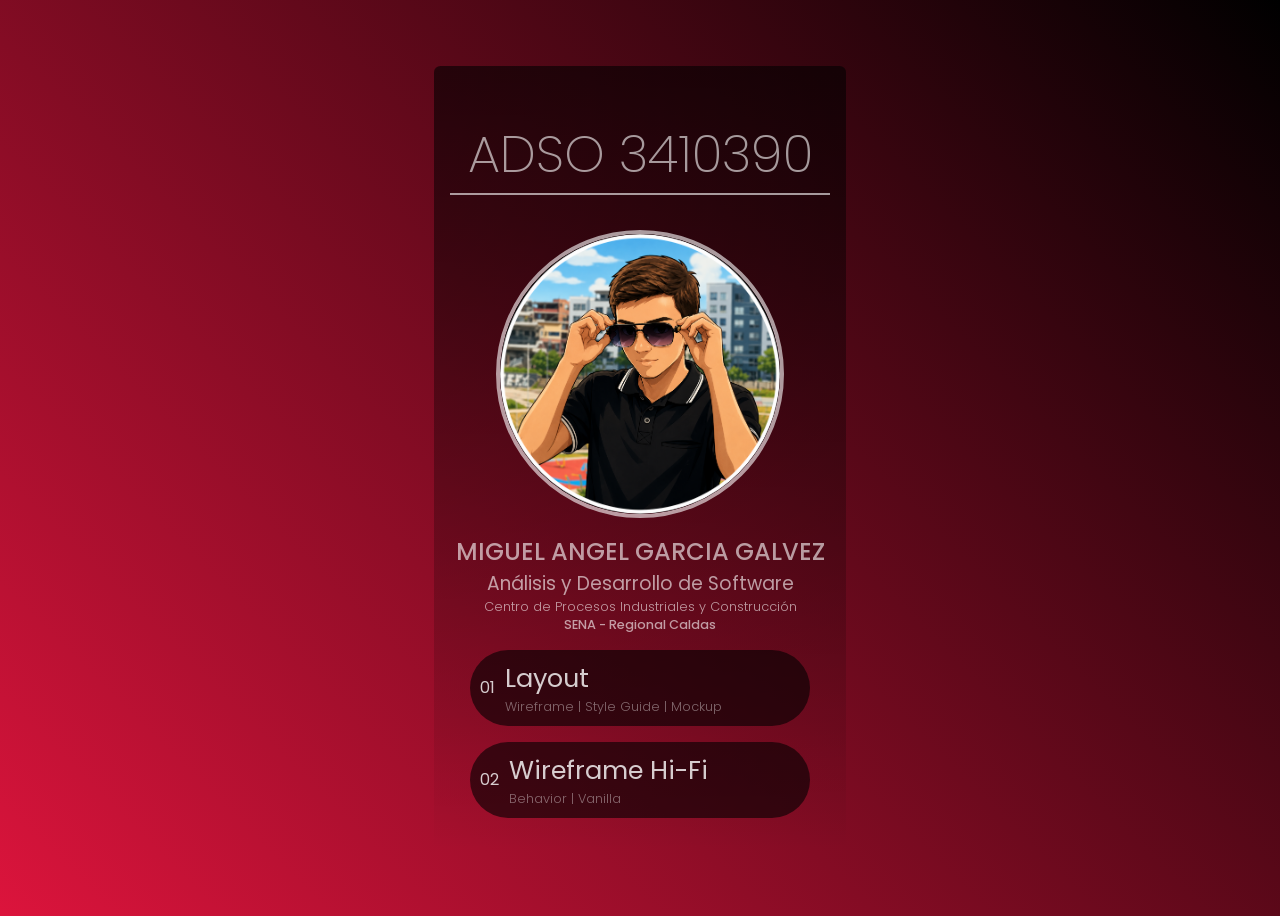
<file: index.html>
<!DOCTYPE html>
<html lang="es">
<head>
    <meta charset="UTF-8">
    <meta name="viewport" content="width=device-width, initial-scale=1.0">
    <title>ADSO 3410390</title>
    <link rel="stylesheet" href="src/css/master.css">
</head>
<body class="mainmenu">
    <main>
        <header>
            <h1>ADSO 3410390</h1>
            <img src="src/imgs/avartar.png" alt="avatar">
            <h2>Miguel Angel Garcia Galvez</h2>
            <h3>Análisis y Desarrollo de Software</h3>
            <h4>Centro de Procesos Industriales y Construcción</h4>
            <h5>SENA - Regional Caldas</h5>
        </header>
        <menu>
            <a href="01-layout/index.html">
                <span>01</span>
                <aside>
                    <h3>Layout</h3>
                    <small>Wireframe | Style Guide | Mockup</small>
                </aside>
            </a>
            <a href="01-layout/index.html">
                <span>02</span>
                <aside>
                    <h3>Wireframe Hi-Fi</h3>
                    <small>Behavior | Vanilla</small>
                </aside>
            </a>
        </menu>
    </main>
</body>
</html>
</file>
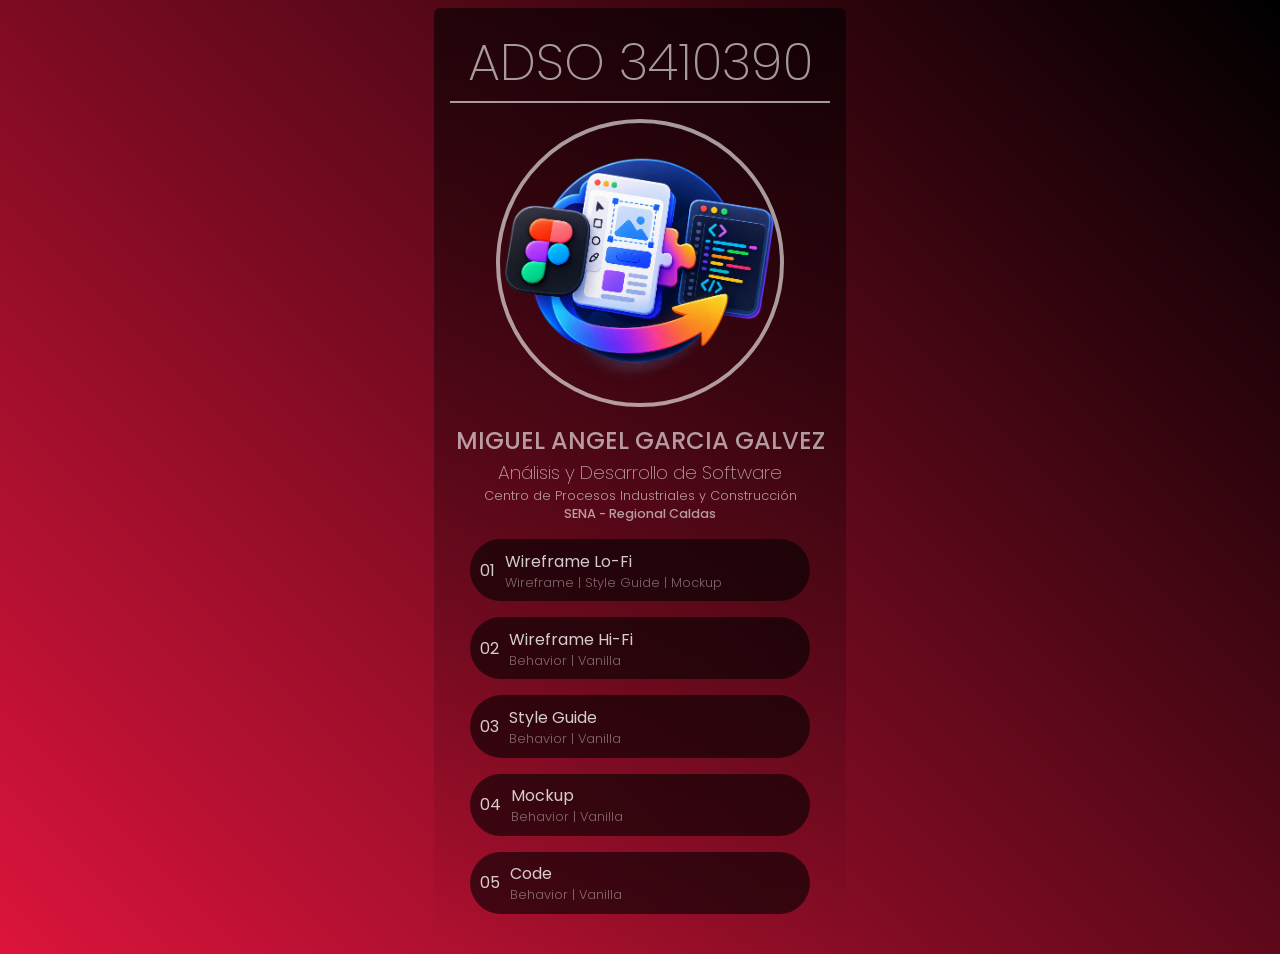
<file: 01-layout/index.html>
<!DOCTYPE html>
<html lang="en">
<head>
    <meta charset="UTF-8">
    <meta name="viewport" content="width=device-width, initial-scale=1.0">
    <title>ADSO 3410390</title>
    <link rel="stylesheet" href="../src/css/master.css">
</head>
<body class="mainmenu layout">
    <main>
        <header>
            <h1>ADSO 3410390</h1>
            <img src="../src/imgs/profile.png" alt="My Profile">
            <h2>Miguel Angel Garcia Galvez</h2>
            <h3>Análisis y Desarrollo de Software</h3>
            <h4>Centro de Procesos Industriales y Construcción</h4>
            <h5>SENA - Regional Caldas</h5>
        </header>
        <menu>
            <a href="01-wireframe-LO-FI/index copy.html">
                <span>01</span>
                <aside>
                    <h3>Wireframe Lo-Fi</h3>
                    <small>Wireframe | Style Guide | Mockup</small>
                </aside>
            </a>
            <a href="02-wireframe-HI-FI/index copy.html">
                <span>02</span>
                <aside>
                    <h3>Wireframe Hi-Fi</h3>
                    <small>Behavior | Vanilla</small>
                </aside>
            </a>
            <a href="03-styleguide/index copy.html">
                <span>03</span>
                <aside>
                    <h3>Style Guide</h3>
                    <small>Behavior | Vanilla</small>
                </aside>
            </a>
            <a href="04-mockup/index.html">
                <span>04</span>
                <aside>
                    <h3>Mockup</h3>
                    <small>Behavior | Vanilla</small>
                </aside>
            </a>
            <a href="05-code/index.html">
                <span>05</span>
                <aside>
                    <h3>Code</h3>
                    <small>Behavior | Vanilla</small>
                </aside>
            </a>
        </menu>
    </main>
</body>
</html>
</file>
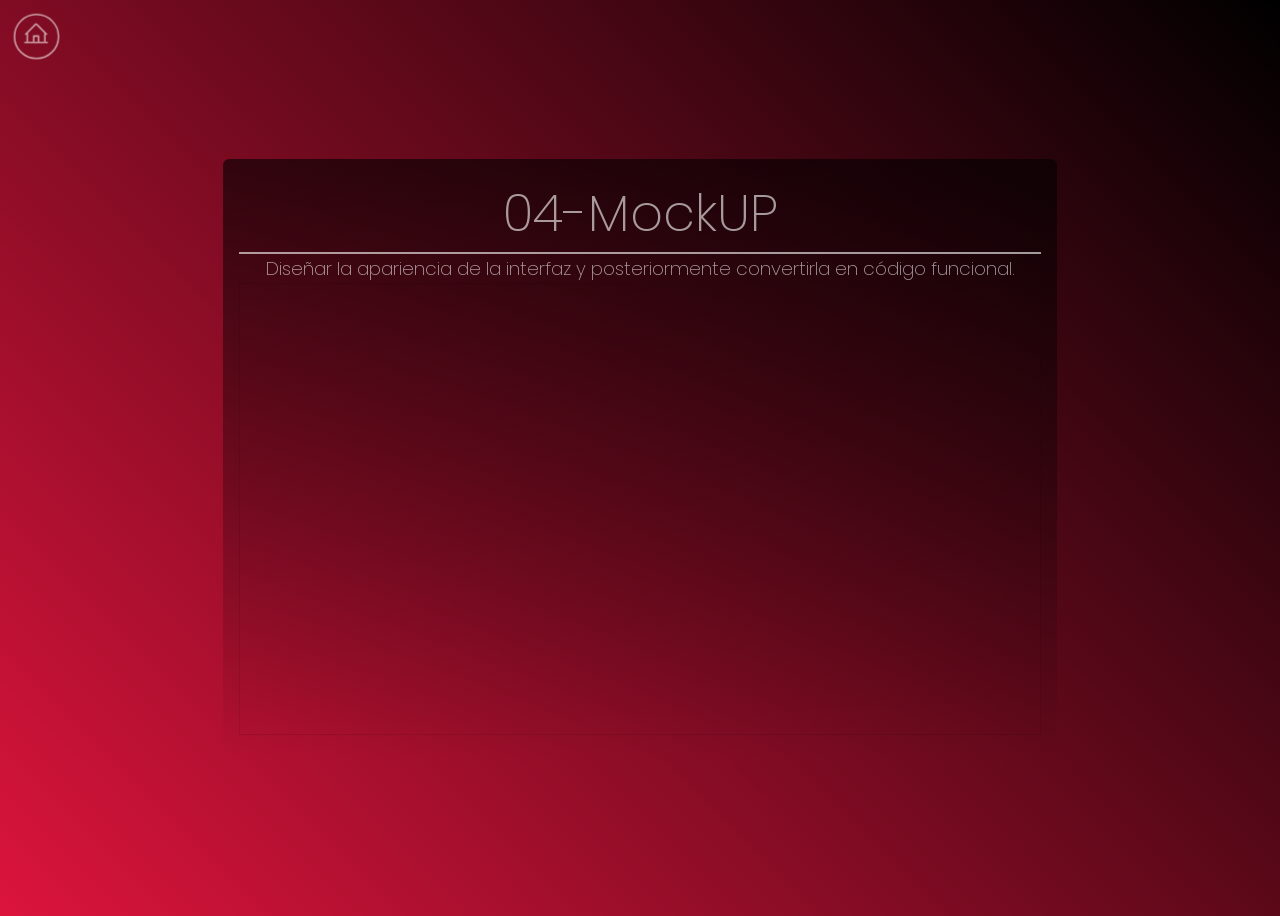
<file: 01-layout/04-MockUP/index.html>
<!doctype html>
<html lang="en">
  <head>
    <meta charset="UTF-8" />
    <meta name="viewport" content="width=device-width, initial-scale=1.0" />
    <title>04-MockUP</title>
    <link rel="stylesheet" href="../../src/css/master.css" />
  </head>
  <body class="mainmenu layout">
    <nav class="back">
      <a href="../index.html">
        <svg
          xmlns="http://www.w3.org/2000/svg"
          width="32"
          height="32"
          fill="#fff"
          viewBox="0 0 256 256"
        >
          <path
            d="M240,208H224V136l2.34,2.34A8,8,0,0,0,237.66,127L139.31,28.68a16,16,0,0,0-22.62,0L18.34,127a8,8,0,0,0,11.32,11.31L32,136v72H16a8,8,0,0,0,0,16H240a8,8,0,0,0,0-16ZM48,120l80-80,80,80v88H160V152a8,8,0,0,0-8-8H104a8,8,0,0,0-8,8v56H48Zm96,88H112V160h32Z"
          ></path>
        </svg>
      </a>
    </nav>
    <main>
      <header>
      <h1>04-MockUP</h1>
        <h3>Diseñar la apariencia de la interfaz y posteriormente convertirla en código funcional.</h3>
      <iframe style="border: 1px solid rgba(0, 0, 0, 0.1);" width="800" height="450" src="https://embed.figma.com/design/UW6gjs7SRwwxIDEEaqfeZX/Untitled?node-id=9-62&embed-host=share" allowfullscreen></iframe>
      </header>
    </main>
  </body>
</html>
</file>
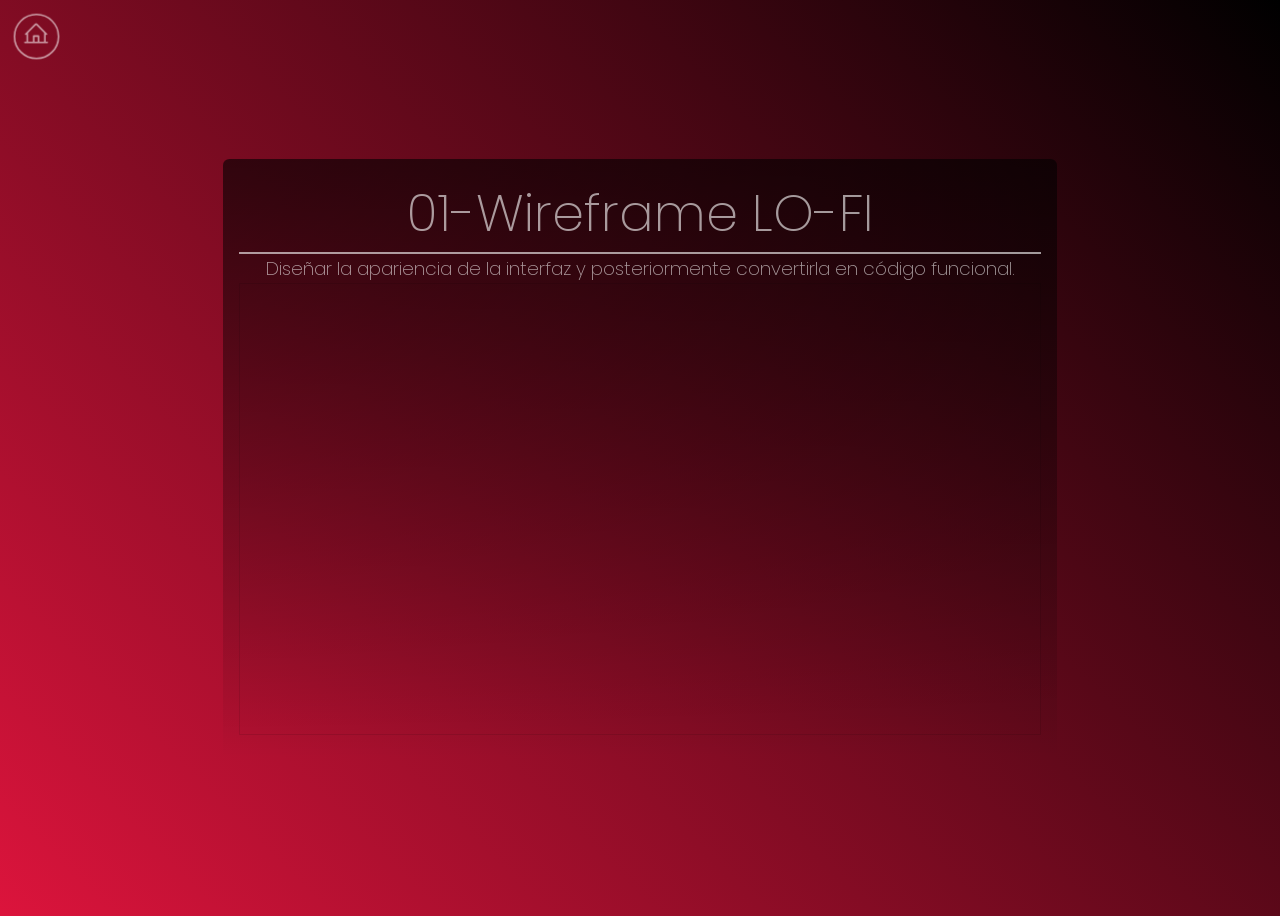
<file: 01-layout/01-wireframe-LO-FI/index copy.html>
<!doctype html>
<html lang="en">
  <head>
    <meta charset="UTF-8" />
    <meta name="viewport" content="width=device-width, initial-scale=1.0" />
    <title>01-Wireframe LO-FI</title>
    <link rel="stylesheet" href="../../src/css/master.css" />
  </head>
  <body class="mainmenu layout">
    <nav class="back">
      <a href="../index.html">
        <svg
          xmlns="http://www.w3.org/2000/svg"
          width="32"
          height="32"
          fill="#fff"
          viewBox="0 0 256 256"
        >
          <path
            d="M240,208H224V136l2.34,2.34A8,8,0,0,0,237.66,127L139.31,28.68a16,16,0,0,0-22.62,0L18.34,127a8,8,0,0,0,11.32,11.31L32,136v72H16a8,8,0,0,0,0,16H240a8,8,0,0,0,0-16ZM48,120l80-80,80,80v88H160V152a8,8,0,0,0-8-8H104a8,8,0,0,0-8,8v56H48Zm96,88H112V160h32Z"
          ></path>
        </svg>
      </a>
    </nav>
    <main>
      <header>
      <h1>01-Wireframe LO-FI</h1>
        <h3>Diseñar la apariencia de la interfaz y posteriormente convertirla en código funcional.</h3>
      <iframe style="border: 1px solid rgba(0, 0, 0, 0.1);" width="800" height="450" src="https://embed.figma.com/design/UW6gjs7SRwwxIDEEaqfeZX/Untitled?node-id=8-5&embed-host=share" allowfullscreen></iframe>
      </header>
    </main>
  </body>
</html>
</file>
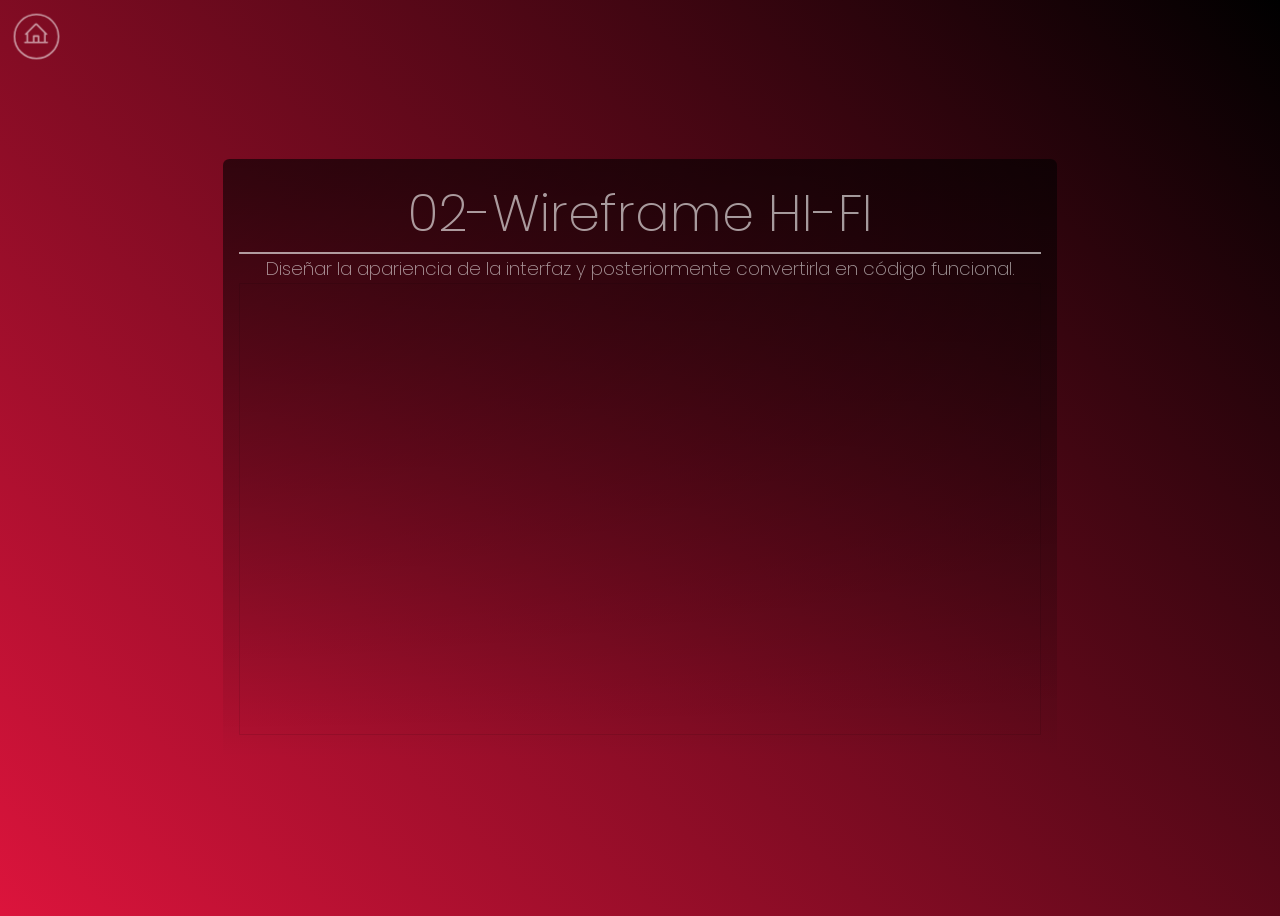
<file: 01-layout/02-wireframe-HI-FI/index copy.html>
<!doctype html>
<html lang="en">
  <head>
    <meta charset="UTF-8" />
    <meta name="viewport" content="width=device-width, initial-scale=1.0" />
    <title>02-Wireframe HI-FI</title>
    <link rel="stylesheet" href="../../src/css/master.css" />
  </head>
  <body class="mainmenu layout">
    <nav class="back">
      <a href="../index.html">
        <svg
          xmlns="http://www.w3.org/2000/svg"
          width="32"
          height="32"
          fill="#fff"
          viewBox="0 0 256 256"
        >
          <path
            d="M240,208H224V136l2.34,2.34A8,8,0,0,0,237.66,127L139.31,28.68a16,16,0,0,0-22.62,0L18.34,127a8,8,0,0,0,11.32,11.31L32,136v72H16a8,8,0,0,0,0,16H240a8,8,0,0,0,0-16ZM48,120l80-80,80,80v88H160V152a8,8,0,0,0-8-8H104a8,8,0,0,0-8,8v56H48Zm96,88H112V160h32Z"
          ></path>
        </svg>
      </a>
    </nav>
    <main>
      <header>
      <h1>02-Wireframe HI-FI</h1>
        <h3>Diseñar la apariencia de la interfaz y posteriormente convertirla en código funcional.</h3>
      <iframe style="border: 1px solid rgba(0, 0, 0, 0.1);" width="800" height="450" src="https://embed.figma.com/design/UW6gjs7SRwwxIDEEaqfeZX/Untitled?node-id=9-62&embed-host=share" allowfullscreen></iframe>
      </header>
    </main>
  </body>
</html>
</file>
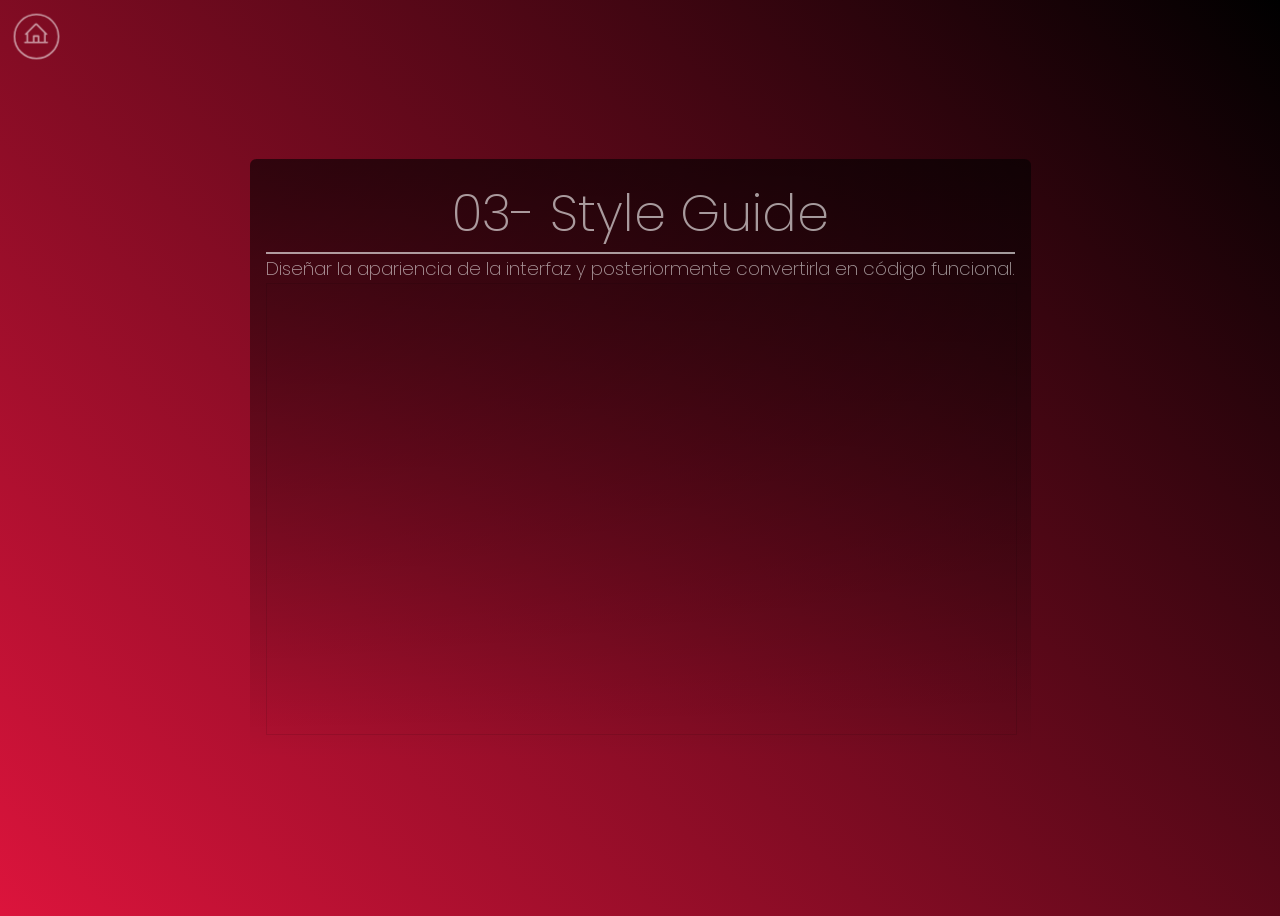
<file: 01-layout/03-styleguide/index copy.html>
<!doctype html>
<html lang="en">
  <head>
    <meta charset="UTF-8" />
    <meta name="viewport" content="width=device-width, initial-scale=1.0" />
    <title>03- Style Guide</title>
    <link rel="stylesheet" href="../../src/css/master.css" />
  </head>
  <body class="mainmenu layout">
    <nav class="back">
      <a href="../index.html">
        <svg
          xmlns="http://www.w3.org/2000/svg"
          width="32"
          height="32"
          fill="#fff"
          viewBox="0 0 256 256"
        >
          <path
            d="M240,208H224V136l2.34,2.34A8,8,0,0,0,237.66,127L139.31,28.68a16,16,0,0,0-22.62,0L18.34,127a8,8,0,0,0,11.32,11.31L32,136v72H16a8,8,0,0,0,0,16H240a8,8,0,0,0,0-16ZM48,120l80-80,80,80v88H160V152a8,8,0,0,0-8-8H104a8,8,0,0,0-8,8v56H48Zm96,88H112V160h32Z"
          ></path>
        </svg>
      </a>
    </nav>
    <main>
      <header>
      <h1>03- Style Guide</h1>
        <h3>Diseñar la apariencia de la interfaz y posteriormente convertirla en código funcional.</h3>
     <iframe style="border: 1px solid rgba(0, 0, 0, 0.1);" width="100%" height="450" src="https://embed.figma.com/design/UW6gjs7SRwwxIDEEaqfeZX/Untitled?node-id=16-197&embed-host=share" allowfullscreen></iframe>
      </header>
    </main>
  </body>
</html>
</file>
<file: src/css/master.css>
/* Google Fonts: Poppins */
@import url("https://fonts.googleapis.com/css2?family=Open+Sans:ital,wght@0,300..800;1,300..800&family=Playfair+Display:ital,wght@0,400..900;1,400..900&family=Poppins:ital,wght@0,100;0,200;0,300;0,400;0,500;0,600;0,700;0,800;0,900;1,100;1,200;1,300;1,400;1,500;1,600;1,700;1,800;1,900&family=Roboto:ital,wght@0,100..900;1,100..900&display=swap");

body {
        align-items: center;
        background: linear-gradient(45deg, crimson, black);
        color: #fff9;
        display: flex;
        font-family: Poppins, serif;
        justify-content: center;
        min-height: 100dvh;

        nav.back {
        align-items: center;
        border: 2px solid #fff;
        border-radius: 50%;
        display: flex;
        justify-content: center;
        height: 40px;
        left: 8px;
        opacity: .6;
        padding: 0.4rem;
        position: fixed;
        top: 8px;
        transform: scale(.8);
        transition: all 0.4s ease-in;
        width: 40px;
        &:hover {
            transform: scale(1.1);
            opacity: 1;
        }
    }
 
        &.mainmenu.layout{
        background: linear-gradient(45deg);
        main{
            header{
                h1{
                    margin: 0;
                }
                h3{
                    font-weight: 200;
                }
                img{
                    background-color: #0000;
                }
            }
            menu{
                a:is(:link, :visited){
                span{
                    background-color: #0000
                }
                aside{
                    h3{
                        font-size: 1rem;
                    }
                }
                &:is(:hover){
                    background-color: orchid;
                }
            }
        }
    }
}
        main {
        background: linear-gradient(to bottom, #0009, #0000);
        border-radius: 0.4rem;
        min-width: 380px;
        padding: 1rem;
        }

        /* Main Menu */
        &.mainmenu {
             main {
                header {
                    h1 {
                        border-bottom: 2px solid #fff9;
                        font-size: 3.2rem;
                        font-weight: 200;
                        text-align: center;
                    }
                    img {
                        border: 4px solid #fff9;
                        border-radius: 50%;
                        display: flex;
                        height: 280px;
                        margin: 1rem auto;
                        object-fit: cover;
                        object-position: top;
                        width: 280px;
                    }
                    h2 {
                        font-weight: 500;
                        margin: 0;
                        text-transform: uppercase;
                        text-align: center;
                    }
                    h3 {
                        font-weight: 400;
                        margin: 0;
                        text-align: center;
                    }
                    h4 {
                        font-weight: 300;
                        font-size: 0.8rem;
                        margin: 0;
                        text-align: center;
                    }
                    h5 {
                        font-size: 0.8rem;
                        font-weight: 500;
                        margin: 0;
                        text-align: center;
                    }
                }
                menu {
                    align-items: center;
                    display: flex;
                    flex-direction: column;
                    gap: 1rem;
                    justify-content: center;
                    padding: 0;
                    a:is(:link, :visited) {
                        align-items: center;
                        background-color: #0009;
                        border-radius: 5rem;
                        color: #fffc;
                        display: flex;
                        padding: 0.6rem;
                        text-decoration:none;
                        transition: all 0.4s ease-in;
                        width: 320px;
                        &:is(:hover) {
                            background-color: crimson;
                            transform: scale(1.04) translateX(18px);
                        span {
                            align-items: center;
                            background-color: crimson;
                            border-radius: 50%;
                            display: flex;
                            justify-content: center;
                            font-size: 1.8rem;
                            height: 60px;
                            transition: all 0.4s ease-in;
                            width: 60px;
                        }
                        &:hover span {
                            background-color: #0009;
                        }
                    }
                    aside {
                        margin-left: 0.6rem;
                        display: flex;
                        flex-direction: column;
                        justify-content: center;
                        align-items: start;
                        h3 {
                            margin: 0;
                            font-size: 1.6rem;
                            font-weight: 400;
                        }
                        small {
                            color: #fff6;
                            font-size: 0.8rem;
                            font-weight: 300;
                        }
                    }
                }
            }
        }
    }
}
</file>
